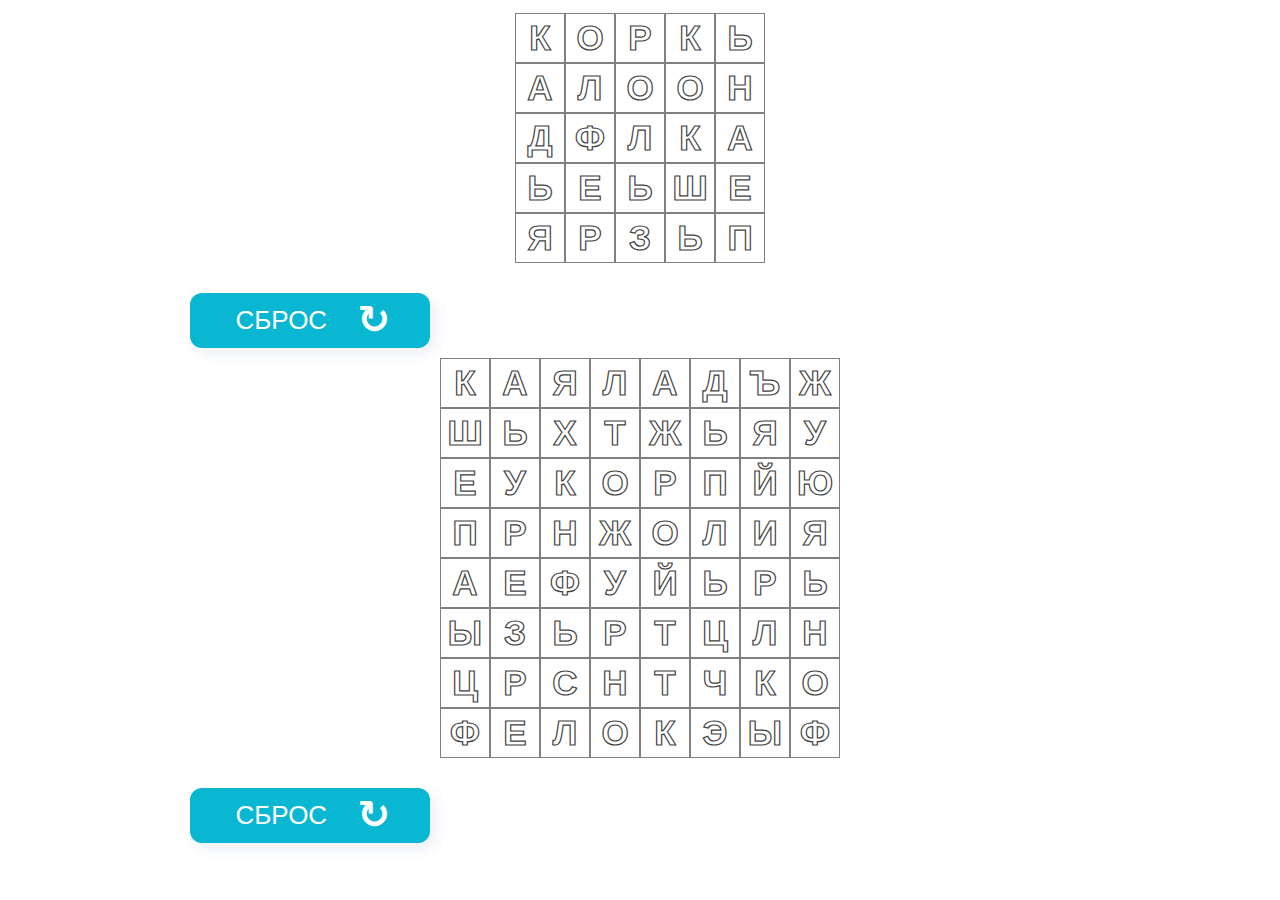
<file: index.html>
<!DOCTYPE html>
<html lang="en">

<head>
    <meta charset="UTF-8">
    <meta http-equiv="X-UA-Compatible" content="IE=edge">
    <meta name="viewport" content="width=device-width, initial-scale=1.0">
    <title>Document</title>
    <link rel="stylesheet" href="_common_files/main__styles.css">
    <link rel="stylesheet" href="_common_files/main.css">
    <link rel="stylesheet" href="styles/fillword.css">
</head>

<body>
    <div class="trainerTaskWrapper fillword" id="task-1">
        <div class="fillword_field"></div>
    </div>
    <div class="trainerTaskWrapper fillword" id="task-2">
        <div class="fillword_field"></div>
    </div>
    <script src="js-data/fillword.js" type="module"></script>
</body>

</html>
</file>
<file: _common_files/main__styles.css>
/* КНОАКА ПАУЗЫ И ПЛЭЙ - ЧЁРНАЯ МИНИМАЛИСТИЧНА */
.buttonPlayPausePlayPause_wrap {
  position: absolute;
  top: 5px;
  left: 5px;
  -webkit-box-sizing: border-box;
  box-sizing: border-box;
  padding: 0 2px 0 0;
  width: 30px;
  height: 30px;
  display: -webkit-box;
  display: -ms-flexbox;
  display: flex;
  -webkit-box-align: center;
  -ms-flex-align: center;
  align-items: center;
  -webkit-box-pack: center;
  -ms-flex-pack: center;
  justify-content: center;
  -webkit-box-orient: horizontal;
  -webkit-box-direction: normal;
  -ms-flex-direction: row;
  flex-direction: row;
  cursor: pointer;
}
.buttonPlayPause--play {
  background-color: white;
  border-radius: 50%;
}
.buttonPlayPause--play .buttonPlayPause__shape {
  pointer-events: none;
  width: 9px;
  height: 22px;
  background-color: black;
  /* mix-blend-mode: difference; */
  -webkit-transition: 0.3s ease-in-out;
  -o-transition: 0.3s ease-in-out;
  transition: 0.3s ease-in-out;
}
.buttonPlayPause--play .buttonPlayPause__shape--one {
  -webkit-clip-path: polygon(0 0, 100% 25%, 100% 75%, 0% 100%);
  -webkit-transform: translateX(5px);
  -ms-transform: translateX(5px);
  transform: translateX(5px);
}
.buttonPlayPause--play .buttonPlayPause__shape--two {
  -webkit-clip-path: polygon(0 25%, 100% 50%, 100% 50%, 0 75%);
  -webkit-transform: translateX(4.9px);
  -ms-transform: translateX(4.9px);
  transform: translateX(4.9px);
}
.buttonPlayPause--play.buttonPlayPause--active .buttonPlayPause__shape--one {
  -webkit-clip-path: polygon(0 15%, 50% 15%, 50% 85%, 0% 85%);
  -webkit-transform: translateX(0px);
  -ms-transform: translateX(0px);
  transform: translateX(0px);
}
.buttonPlayPause--play.buttonPlayPause--active .buttonPlayPause__shape--two {
  -webkit-clip-path: polygon(50% 15%, 100% 15%, 100% 85%, 50% 85%);
  -webkit-transform: translateX(0px);
  -ms-transform: translateX(0px);
  transform: translateX(0px);
}

/* СТАРАЯ ПАНЕЛЬ ПРОВЕРКИ (РАСКОМЕНТИТЬ ДЛЯ НЕОБХОДИМОСТИ) */

/* .temporary {
  width: 70%;
  margin: 0 auto;
}

.head {
  padding-top: 0.7em;
  margin-bottom: 2em;
  width: 95%;
  height: 3em;
  border-radius: 0.5em;
  -webkit-border-radius: 0.5em;
  -moz-border-radius: 0.5em;
  -khtml-border-radius: 0.5em;
  padding-left: 5%;
  background-color: #0ab7d3;
}

.head div {
  vertical-align: bottom;
  display: inline-block;
  background-size: auto 100%;
  height: 99%;
  bottom: 0;
  margin-left: 0.2em;
}

.interakt_zadanie {
  width: 100%;
  display: -webkit-box;
  display: -ms-flexbox;
  display: flex;
  -webkit-box-pack: center;
  -ms-flex-pack: center;
  justify-content: center;
  -webkit-box-align: center;
  -ms-flex-align: center;
  align-items: center;
  margin: 10% auto;
  -webkit-box-orient: vertical;
  -webkit-box-direction: normal;
  -ms-flex-direction: column;
  flex-direction: column;
}

.drop {
  width: 10%;
  background: url(head_img/1.png) no-repeat;
  cursor: pointer;
}

.check_your {
  width: 10%;
  background: url(head_img/6.png) no-repeat;
  cursor: pointer;
}

.check_your_active {
  background: url(head_img/5.png) no-repeat;
}

.result {
  width: 40%;
  width: 15em;
  float: right;
}

.result_lose {
  background: url(head_img/7.png) 0em 0em / 100% no-repeat;
  width: 40%;
  border-radius: 10px;
}

.result_win {
  background: url(head_img/8.png) 0em 0em / 100% no-repeat;
  width: 30%;
  border-radius: 10px;
} */

/* ПАНЕЛЬ ПРООВЕРКИ ВМЕСТЕ С КНОПКАМИ */
.checkTask {
  -webkit-user-select: none;
  -moz-user-select: none;
  -ms-user-select: none;
  user-select: none;
  display: -webkit-box;
  display: -ms-flexbox;
  display: flex;
  -webkit-box-pack: justify;
  -ms-flex-pack: justify;
  justify-content: space-between;
  -webkit-box-align: center;
  -ms-flex-align: center;
  align-items: center;
  width: 100%;
  border-radius: 12px !important;
  min-height: 35px !important;
  max-height: 35x !important;
  margin: 30px 0 0 0 !important;
}

.chek_answer {
  -ms-flex-item-align: center;
  -ms-grid-row-align: center;
  align-self: center;
  display: -webkit-box;
  display: -ms-flexbox;
  display: flex;
  -webkit-box-align: center;
  -ms-flex-align: center;
  align-items: center;
  font-family: "Helvetica Neue", Helvetica, Arial, sans !important;
  font-size: 30px;
  min-height: 35px !important;
  max-height: 35px !important;
}

.answer_indicator {
  padding: 0 12px;
}

.taskBtn {
  font-family: "Helvetica Neue", Helvetica, Arial, sans;
  font-size: 30px;
  display: -webkit-box;
  display: -ms-flexbox;
  display: flex;
  -webkit-box-align: center;
  -ms-flex-align: center;
  align-items: center;
  -webkit-box-pack: space-evenly;
  -ms-flex-pack: space-evenly;
  justify-content: space-evenly;
  cursor: pointer !important;
  -webkit-transition: all 0.2s ease;
  -o-transition: all 0.2s ease;
  transition: all 0.2s ease;
  -webkit-box-shadow: -5px -5px 15px #ffffff, 5px 5px 15px #e9ecf4 !important;
  box-shadow: -5px -5px 15px #ffffff, 5px 5px 15px #e9ecf4 !important;
  border: none !important;
  border-radius: 12px !important;
  background-color: #0ab7d3 !important;
  padding: 10px !important;
  font-size: 26px;
  color: white !important;
  min-width: 220px;
  max-width: 220px;
  min-height: 35px;
  max-height: 35px;
  margin: 0 !important;
}

.reloadIconTask {
  font-weight: bold;
  scale: 1.5;
}

.checkIconTask {
  scale: 1.2;
}

.taskBtn:hover {
  -webkit-box-shadow: -2px -2px 15px #b8b7b7, 2px 2px 15px #99999b !important;
  box-shadow: -2px -2px 15px #b8b7b7, 2px 2px 15px #99999b !important;
}

.chek_answer_wrongChoice_color {
  background: lightpink;
}
.chek_answer_rightChoice_color {
  background: lightgreen;
}

@media screen and (max-width: 1250px) {
  .taskBtn {
    min-width: 170px !important;
    max-width: 170px !important;
    font-size: 20px !important;
  }
  .chek_answer {
    font-size: 22px !important;
  }
}

@media screen and (max-width: 900px) {
  .taskBtn {
    min-width: 145px !important;
    max-width: 145px !important;
    font-size: 18px !important;
  }
}

/* КНОПККИ СЛАЙДБАРА */
.scrollBar_buttons {
  display: -webkit-box;
  display: -ms-flexbox;
  display: flex;
  margin: 5% 0;
}
.scrollBar_button {
  width: 50px;
  height: 50px;
  background-color: #dde7fd;
  border-radius: 25px;
  position: relative;
  -webkit-transition: all 0.2s;
  -o-transition: all 0.2s;
  transition: all 0.2s;
  cursor: pointer;
}
.scrollBar_button:hover {
  background-color: #e9edf6;
}
.scrollBar_button:hover .scrollBar_arrow {
  border-top: 6px solid #0dc4e0;
  border-right: 6px solid #0dc4e0;
}
.scrollBar_arrow {
  pointer-events: none;
  position: absolute;
  z-index: 100;
  width: 10px;
  height: 10px;
  border-top: 6px solid #0892a7;
  border-right: 6px solid #0892a7;
}
.scrollBar_arrow_right {
  top: 17px;
  left: 15px;
  -webkit-transform: rotate(45deg);
  -ms-transform: rotate(45deg);
  transform: rotate(45deg);
}
.scrollBar_arrow_left {
  top: 17px;
  left: 19px;
  -webkit-transform: rotate(-135deg);
  -ms-transform: rotate(-135deg);
  transform: rotate(-135deg);
}

/* КНОПКИ ГАЛЕРЕИ */

.gallery_buttons {
  display: -webkit-box;
  display: -ms-flexbox;
  display: flex;
  -webkit-box-align: center;
  -ms-flex-align: center;
  align-items: center;
  margin: 5% 0;
}

.gallery_arrow {
  z-index: 100;
  width: 25px;
  height: 25px;
  border-top: 6px solid #0892a7;
  border-right: 6px solid #0892a7;
  cursor: pointer;
}

.gallery_arrow:hover {
  border-top: 6px solid #0dc4e0;
  border-right: 6px solid #0dc4e0;
}
.gallery_arrow_right {
  top: 17px;
  left: 15px;
  -webkit-transform: rotate(45deg);
  -ms-transform: rotate(45deg);
  transform: rotate(45deg);
}
.gallery_arrow_left {
  top: 17px;
  -webkit-transform: rotate(-135deg);
  -ms-transform: rotate(-135deg);
  transform: rotate(-135deg);
  left: 19px;
}

/* БЕЛЫЕ КНОПКИ ГАЛЕРЕИ*/
.gallary_buttons_white {
  display: -webkit-box;
  display: -ms-flexbox;
  display: flex;
  -webkit-box-sizing: border-box;
  box-sizing: border-box;
  padding: 20px;
  border-radius: 12px;
  margin-left: 2em;
  background-color: #0892a7;
}

.gallery_arrow_white {
  z-index: 100;
  width: 25px;
  height: 25px;
  border-top: 6px solid #ffffff;
  border-right: 6px solid #ffffff;
  cursor: pointer;
}

.gallery_arrow_white:hover {
  border-top: 6px solid #dde7fd;
  border-right: 6px solid #dde7fd;
}

.gallery_arrow_right_white {
  top: 17px;
  left: 15px;
  -webkit-transform: rotate(45deg);
  -ms-transform: rotate(45deg);
  transform: rotate(45deg);
}
.gallery_arrow_left_white {
  top: 17px;
  -webkit-transform: rotate(-135deg);
  -ms-transform: rotate(-135deg);
  transform: rotate(-135deg);
  left: 19px;
}

/* КОНТЕЙНЕР СКРОЛЛБАРА (ДЛИНА ШИРАНА КАСТОМИЗИРУЕТСЯ) */
.scrollBar_container {
  height: 10em;
  display: -webkit-box;
  display: -ms-flexbox;
  display: flex;
  width: 50em;
  -webkit-box-sizing: border-box;
  box-sizing: border-box;
  -webkit-box-shadow: -5px -5px 15px #ffffff, 5px 5px 15px #cbcdd3;
  box-shadow: -5px -5px 15px #ffffff, 5px 5px 15px #cbcdd3;
  border-radius: 12px;
}

/* ЭКСПЕРИМЕНТАЛЬНАЯ ИКОНКА ПРОИГРЫВАТЕЛЯ */

.icon_speaker_wrapper {
  display: -webkit-box;
  display: -ms-flexbox;
  display: flex;
  -webkit-box-align: center;
  -ms-flex-align: center;
  align-items: center;
  margin: 5% 0;
}

.icon_speaker_button {
  -webkit-transform: rotate(0deg);
  -ms-transform: rotate(0deg);
  transform: rotate(0deg);
  -webkit-transition: -webkit-transform 0.3s ease;
  transition: -webkit-transform 0.3s ease;
  -o-transition: transform 0.3s ease;
  transition: transform 0.3s ease;
  transition: transform 0.3s ease, -webkit-transform 0.3s ease;
  width: 50px;
  height: 50px;
  background-color: #0892a7;
  border-radius: 25px;
  position: relative;
  -webkit-transition: all 0.2s;
  -o-transition: all 0.2s;
  transition: all 0.2s;
  cursor: pointer;
}

.icon_speaker_button:hover {
  -webkit-transform: rotate(-45deg);
  -ms-transform: rotate(-45deg);
  transform: rotate(-45deg);
  -webkit-transition: -webkit-transform 0.3s ease;
  transition: -webkit-transform 0.3s ease;
  -o-transition: transform 0.3s ease;
  transition: transform 0.3s ease;
  transition: transform 0.3s ease, -webkit-transform 0.3s ease;
}

.animatingSoundIconPlay {
  -webkit-transform: rotate(-45deg);
  -ms-transform: rotate(-45deg);
  transform: rotate(-45deg);
  -webkit-animation: playAction 1.3s linear infinite;
  animation: playAction 1.3s linear infinite;
  -webkit-transition: all 0.8s ease;
  -o-transition: all 0.8s ease;
  transition: all 0.8s ease;
}

.staticSoundIconPause {
  -webkit-transform: rotate(-45deg);
  -ms-transform: rotate(-45deg);
  transform: rotate(-45deg);
  -webkit-transition: -webkit-transform 0.3s ease;
  transition: -webkit-transform 0.3s ease;
  -o-transition: transform 0.3s ease;
  transition: transform 0.3s ease;
  transition: transform 0.3s ease, -webkit-transform 0.3s ease;
  -webkit-box-shadow: 0 0 10px 5px rgb(55, 98, 218);
  box-shadow: 0 0 10px 5px rgb(55, 98, 218);
}

/* .staticSoundIconPause:hover {
    transform: rotate(0deg);
    transition: transform 0.3s ease;
  } */

@-webkit-keyframes playAction {
  0% {
    -webkit-box-shadow: 0 0 10px 5px #89d4fb;
    box-shadow: 0 0 10px 5px #89d4fb;
  }
  25% {
    -webkit-box-shadow: 0 0 10px 7px #474ef8;
    box-shadow: 0 0 10px 7px #474ef8;
  }
  50% {
    -webkit-box-shadow: 0 0 10px 10px #f8d047;
    box-shadow: 0 0 10px 10px #f8d047;
  }
  75% {
    -webkit-box-shadow: 0 0 10px 7px #74bc5b;
    box-shadow: 0 0 10px 7px #74bc5b;
  }
  100% {
    -webkit-box-shadow: 0 0 10px 5px #89d4fb;
    box-shadow: 0 0 10px 5px #89d4fb;
  }
}

@keyframes playAction {
  0% {
    -webkit-box-shadow: 0 0 10px 5px #89d4fb;
    box-shadow: 0 0 10px 5px #89d4fb;
  }
  25% {
    -webkit-box-shadow: 0 0 10px 7px #474ef8;
    box-shadow: 0 0 10px 7px #474ef8;
  }
  50% {
    -webkit-box-shadow: 0 0 10px 10px #f8d047;
    box-shadow: 0 0 10px 10px #f8d047;
  }
  75% {
    -webkit-box-shadow: 0 0 10px 7px #74bc5b;
    box-shadow: 0 0 10px 7px #74bc5b;
  }
  100% {
    -webkit-box-shadow: 0 0 10px 5px #89d4fb;
    box-shadow: 0 0 10px 5px #89d4fb;
  }
}

.staticSoundIconPause {
  -webkit-animation: playActionPause 2s linear infinite;
  animation: playActionPause 2s linear infinite;
  -webkit-transition: -webkit-animation 1s linear;
  transition: -webkit-animation 1s linear;
  -o-transition: animation 1s linear;
  transition: animation 1s linear;
  transition: animation 1s linear, -webkit-animation 1s linear;
}
@-webkit-keyframes playActionPause {
  0% {
    -webkit-box-shadow: 0 0 10px 3px #89d4fb;
    box-shadow: 0 0 10px 3px #89d4fb;
  }
  25% {
    -webkit-box-shadow: 0 0 10px 5px #89d4fb;
    box-shadow: 0 0 10px 5px #89d4fb;
  }
  50% {
    -webkit-box-shadow: 0 0 10px 8px #89d4fb;
    box-shadow: 0 0 10px 8px #89d4fb;
  }
  75% {
    -webkit-box-shadow: 0 0 10px 5px #89d4fb;
    box-shadow: 0 0 10px 5px #89d4fb;
  }
  100% {
    -webkit-box-shadow: 0 0 10px 3px #89d4fb;
    box-shadow: 0 0 10px 3px #89d4fb;
  }
}
@keyframes playActionPause {
  0% {
    -webkit-box-shadow: 0 0 10px 3px #89d4fb;
    box-shadow: 0 0 10px 3px #89d4fb;
  }
  25% {
    -webkit-box-shadow: 0 0 10px 5px #89d4fb;
    box-shadow: 0 0 10px 5px #89d4fb;
  }
  50% {
    -webkit-box-shadow: 0 0 10px 8px #89d4fb;
    box-shadow: 0 0 10px 8px #89d4fb;
  }
  75% {
    -webkit-box-shadow: 0 0 10px 5px #89d4fb;
    box-shadow: 0 0 10px 5px #89d4fb;
  }
  100% {
    -webkit-box-shadow: 0 0 10px 3px #89d4fb;
    box-shadow: 0 0 10px 3px #89d4fb;
  }
}

.icon_speaker_volume {
  pointer-events: none;
  scale: 1.2;
  top: 21px;
  left: 12px;
  color: #fff;
  -webkit-box-sizing: border-box;
  box-sizing: border-box;
  position: absolute;
  display: block;
  width: 8px;
  height: 8px;
  border: 2px solid;
  border-right: 0;
  -webkit-perspective: 12px;
  perspective: 12px;
  border-top-left-radius: 4px;
  border-bottom-left-radius: 4px;
}
.icon_speaker_volume::after,
.icon_speaker_volume::before {
  content: "";
  display: block;
  -webkit-box-sizing: border-box;
  box-sizing: border-box;
  position: absolute;
}
.icon_speaker_volume::before {
  left: 2px;
  -webkit-transform: rotateY(-90deg);
  transform: rotateY(-90deg);
  width: 10px;
  height: 10px;
  border: 2px solid;
  border-left: 0;
  top: -3px;
}
.icon_speaker_volume::after {
  width: 8px;
  height: 16px;
  border: 6px double;
  border-left: 0;
  border-top-right-radius: 100px;
  border-bottom-right-radius: 100px;
  right: -14px;
  top: -6px;
}

/* ИКОНКА УВЕЛИЧЕНИЯ КАРТИНКИ */
.icon_zoomPicture_wrapper {
  display: -webkit-box;
  display: -ms-flexbox;
  display: flex;
  -webkit-box-align: center;
  -ms-flex-align: center;
  align-items: center;
  margin: 5% 0;
  gap: 2em;
}

.icon_zoomPicture {
  cursor: pointer;
  scale: 1.5;
  -webkit-box-sizing: border-box;
  box-sizing: border-box;
  position: relative;
  display: block;
  width: 16px;
  height: 16px;
  border: 2px solid;
  border-radius: 100%;
  background: -o-linear-gradient(top, currentColor 5px, transparent 0) no-repeat 2px 5px/8px 2px;
  background: linear-gradient(to bottom, currentColor 5px, transparent 0) no-repeat 2px 5px/8px 2px;
  color: #0892a7;
  margin: 5px;
}

.icon_zoomPicture::after,
.icon_zoomPicture::before {
  content: "";
  display: block;
  -webkit-box-sizing: border-box;
  box-sizing: border-box;
  position: absolute;
  width: 2px;
  height: 8px;
  background: currentColor;
}
.icon_zoomPicture::after {
  -webkit-transform: rotate(-45deg);
  -ms-transform: rotate(-45deg);
  transform: rotate(-45deg);
  border-radius: 3px;
  top: 10px;
  left: 12px;
}

.icon_zoomPicture::before {
  top: 2px;
  left: 5px;
}

.whiteZoomImg {
  pointer-events: none;
  -webkit-transform: rotate(359deg);
  -ms-transform: rotate(359deg);
  transform: rotate(359deg);
  color: #fff;
}

.zoom_open_button_white {
  cursor: pointer;
  -webkit-box-sizing: border-box;
  box-sizing: border-box;
  padding: 3px;
  width: 32px;
  height: 32px;
  border-radius: 50% 50% 25% 50%;
  background-color: #0892a7;
}

/* ЦВЕТОВАЯ ИНДИКАЦИЯ ОТВЕТОВ*/
.indicatorCheck_wrapper {
  display: -webkit-box;
  display: -ms-flexbox;
  display: flex;
  -webkit-box-align: center;
  -ms-flex-align: center;
  align-items: center;
  margin: 5% 0;
  gap: 2em;
}

.indicatorCheck_color {
  cursor: pointer;
  font-size: 20px;
  height: 10em;
  display: -webkit-box;
  display: -ms-flexbox;
  display: flex;
  width: 10em;
  -webkit-box-align: center;
  -ms-flex-align: center;
  align-items: center;
  -webkit-box-pack: center;
  -ms-flex-pack: center;
  justify-content: center;
  -webkit-box-sizing: border-box;
  box-sizing: border-box;
  -webkit-box-shadow: -5px -5px 15px #ffffff, 5px 5px 15px #cbcdd3;
  box-shadow: -5px -5px 15px #ffffff, 5px 5px 15px #cbcdd3;
  border-radius: 12px;
}

.oneMultiChoice_border {
  border: 3px solid transparent;
}
.wrongChoice_answered {
  /* border-color:lightpink; */
  border-color: lightpink !important;
}
.rightChoice_answered {
  /* border-color:lightgreen; */
  border-color: lightgreen !important;
}

/* ИКОНКА ЗАКРЫТИЯ МОДАЛЬГНОГО ОКНА */
.icon_close_button {
  -webkit-box-sizing: border-box;
  box-sizing: border-box;
  position: relative;
  display: block;
  width: 22px;
  height: 22px;
  border: 2px solid transparent;
  border-radius: 10px;
  cursor: pointer;
  scale: 3;
  color: #0892a7;
}

.icon_close_button::after,
.icon_close_button::before {
  content: "";
  display: block;
  -webkit-box-sizing: border-box;
  box-sizing: border-box;
  position: absolute;
  width: 16px;
  height: 2px;
  background: currentColor;
  -webkit-transform: rotate(45deg);
  -ms-transform: rotate(45deg);
  transform: rotate(45deg);
  border-radius: 5px;
  top: 8px;
  left: 1px;
}
.icon_close_button::after {
  -webkit-transform: rotate(-45deg);
  -ms-transform: rotate(-45deg);
  transform: rotate(-45deg);
}

.close_icon_white {
  color: #ffffff;
}
/* ЦВЕТ ДЛЯ ЕДИНИЧНОГО И МНОЖЕСТВЕННОГО ВЫБОРА */

.targetChoice_color {
  border-color: rgba(29, 101, 255, 0.6431372549019608);
}

/* СТИЛЬ ДЛЯ СКРЫТИЯ ОТРЕНДЕРЕННОГО КОНТЕНТА */
/* .visually-hidden {
  position: absolute;
  width: 1px;
  height: 1px;
  margin: -1px;
  border: 0;
  padding: 0;

  white-space: nowrap;
  -webkit-clip-path: inset(100%);
  clip-path: inset(100%);
  clip: rect(0 0 0 0);
  overflow: hidden;
} */
.visually-hidden {
  position: absolute !important;
  width: 1px !important;
  height: 1px !important;
  margin: -1px !important;
  border: 0 !important;
  padding: 0 !important;

  white-space: nowrap !important;
  -webkit-clip-path: inset(100%) !important;
  clip-path: inset(100%) !important;
  clip: rect(0 0 0 0) !important;
  overflow: hidden !important;
}

/*
Глушилки и сокрытие элементов
*/
.noDisplayElement {
  opacity: 0;
  pointer-events: none;
}

.noEventElement {
  pointer-events: none;
}

.noEventAddOpacity {
  opacity: .3;
  pointer-events: none;
}

.trainerTaskWrapper {
  user-select: none;
  max-width: 930px;
  margin-left: auto;
  margin-right: auto;
  padding: 5px;
}
</file>
<file: _common_files/main.css>
/* СТИЛИ ДЕМОНСТРАЦИОННОГО СТЕНДА (В ПРОД НЕ ИДУТ) */

/* * {
  box-sizing: border-box;
  padding: 0;
  margin: 0;
} */

body {
  /* position: relative; */
}
h3 {
  margin-top: 20px;
  margin-bottom: 20px;
  text-align: center;
}

h4 {
  text-align: center;
}

.container {
  margin-left: auto;
  margin-right: auto;
  padding-left: 50px;
  padding-right: 50px;
  /* max-width: 1370px; */
  /* width: 100%; */
  margin-bottom: 50px;
}

/* .trainerTaskWrapper {
  user-select: none;
  max-width: 930px;
  margin-left: auto;
  margin-right: auto;
  padding: 5px;
} */

.comparePicturesWrapper {
  user-select: none;
  width: 100%;
  /* height: 90%; */
  height: 600px;
  display: flex;
  flex-direction: column;
  justify-content: space-around;
  align-items: center;
}

@media screen and (max-width: 1370px) {
  .trainerTaskWrapper {
    /* max-width: 600px; */
    /* border: 2px solid black; */
    margin-left: auto;
    margin-right: auto;
    padding: 5px;
    /* max-height: 1500px; */
  }
  /* .enlarge_picture {
    width: 30px;
    height: 30px;
  } */
}
</file>
<file: styles/fillword.css>
.fillword {
  margin: auto;
  width: 100%;
  max-width: 900px;
  display: flex;
  align-items: center;
  flex-direction: column;
}

.fillword_cell {
  width: 50px;
  height: 50px;
  border: 1px solid grey;
  box-sizing: border-box;
  display: flex;
  justify-content: center;
  align-items: center;
  font-size: 35px;
  touch-action: none;
  color: #fff;
  font-family: Arial;
  font-weight: 600;
  -webkit-text-stroke: 1.2px #434343;
}

.fillword_field {
  display: flex;
  flex-wrap: wrap;
  user-select: none;
  touch-action: none;
}

.fillword_color {
  background-color: aqua;
}

.checkTask {
  -webkit-user-select: none;
  -moz-user-select: none;
  -ms-user-select: none;
  user-select: none;
  display: -webkit-box;
  display: -ms-flexbox;
  display: flex;
  -webkit-box-pack: justify;
  -ms-flex-pack: justify;
  justify-content: space-between;
  -webkit-box-align: center;
  -ms-flex-align: center;
  align-items: center;
  width: 100%;
  border-radius: 12px !important;
  min-height: 35px !important;
  max-height: 35x !important;
}

.chek_answer {
  -ms-flex-item-align: center;
  -ms-grid-row-align: center;
  align-self: center;
  display: -webkit-box;
  display: -ms-flexbox;
  display: flex;
  -webkit-box-align: center;
  -ms-flex-align: center;
  align-items: center;
  font-family: "Helvetica Neue", Helvetica, Arial, sans !important;
  font-size: 30px;
  min-height: 35px !important;
  max-height: 35px !important;
}

.answer_indicator {
  padding: 0 12px;
}

.taskBtn {
  font-family: "Helvetica Neue", Helvetica, Arial, sans;
  font-size: 30px;
  display: -webkit-box;
  display: -ms-flexbox;
  display: flex;
  -webkit-box-align: center;
  -ms-flex-align: center;
  align-items: center;
  -webkit-box-pack: space-evenly;
  -ms-flex-pack: space-evenly;
  justify-content: space-evenly;
  cursor: pointer !important;
  -webkit-transition: all 0.2s ease;
  -o-transition: all 0.2s ease;
  transition: all 0.2s ease;
  -webkit-box-shadow: -5px -5px 15px #ffffff, 5px 5px 15px #e9ecf4 !important;
  box-shadow: -5px -5px 15px #ffffff, 5px 5px 15px #e9ecf4 !important;
  border: none !important;
  border-radius: 12px !important;
  background-color: #0ab7d3 !important;
  padding: 10px !important;
  font-size: 26px;
  color: white !important;
  min-width: 220px;
  max-width: 220px;
  min-height: 35px;
  max-height: 35px;
  margin: 0 !important;
}

.reloadTask {
  display: none;
}

.reloadIconTask {
  font-weight: bold;
  scale: 1.5;
}

.checkIconTask {
  scale: 1.2;
}

.taskBtn:hover {
  -webkit-box-shadow: -2px -2px 15px #b8b7b7, 2px 2px 15px #99999b !important;
  box-shadow: -2px -2px 15px #b8b7b7, 2px 2px 15px #99999b !important;
}

.chek_answer_wrongChoice_color {
  background: lightpink;
}

.chek_answer_rightChoice_color {
  background: lightgreen;
}

.noDisplay {
  opacity: 0;
}

@media screen and (max-width: 1250px) {
  .taskBtn {
    min-width: 170px !important;
    max-width: 170px !important;
    font-size: 20px !important;
  }

  .chek_answer {
    font-size: 22px !important;
  }
}

@media screen and (max-width: 900px) {
  .taskBtn {
    min-width: 145px !important;
    max-width: 145px !important;
    font-size: 18px !important;
  }
}
</file>
